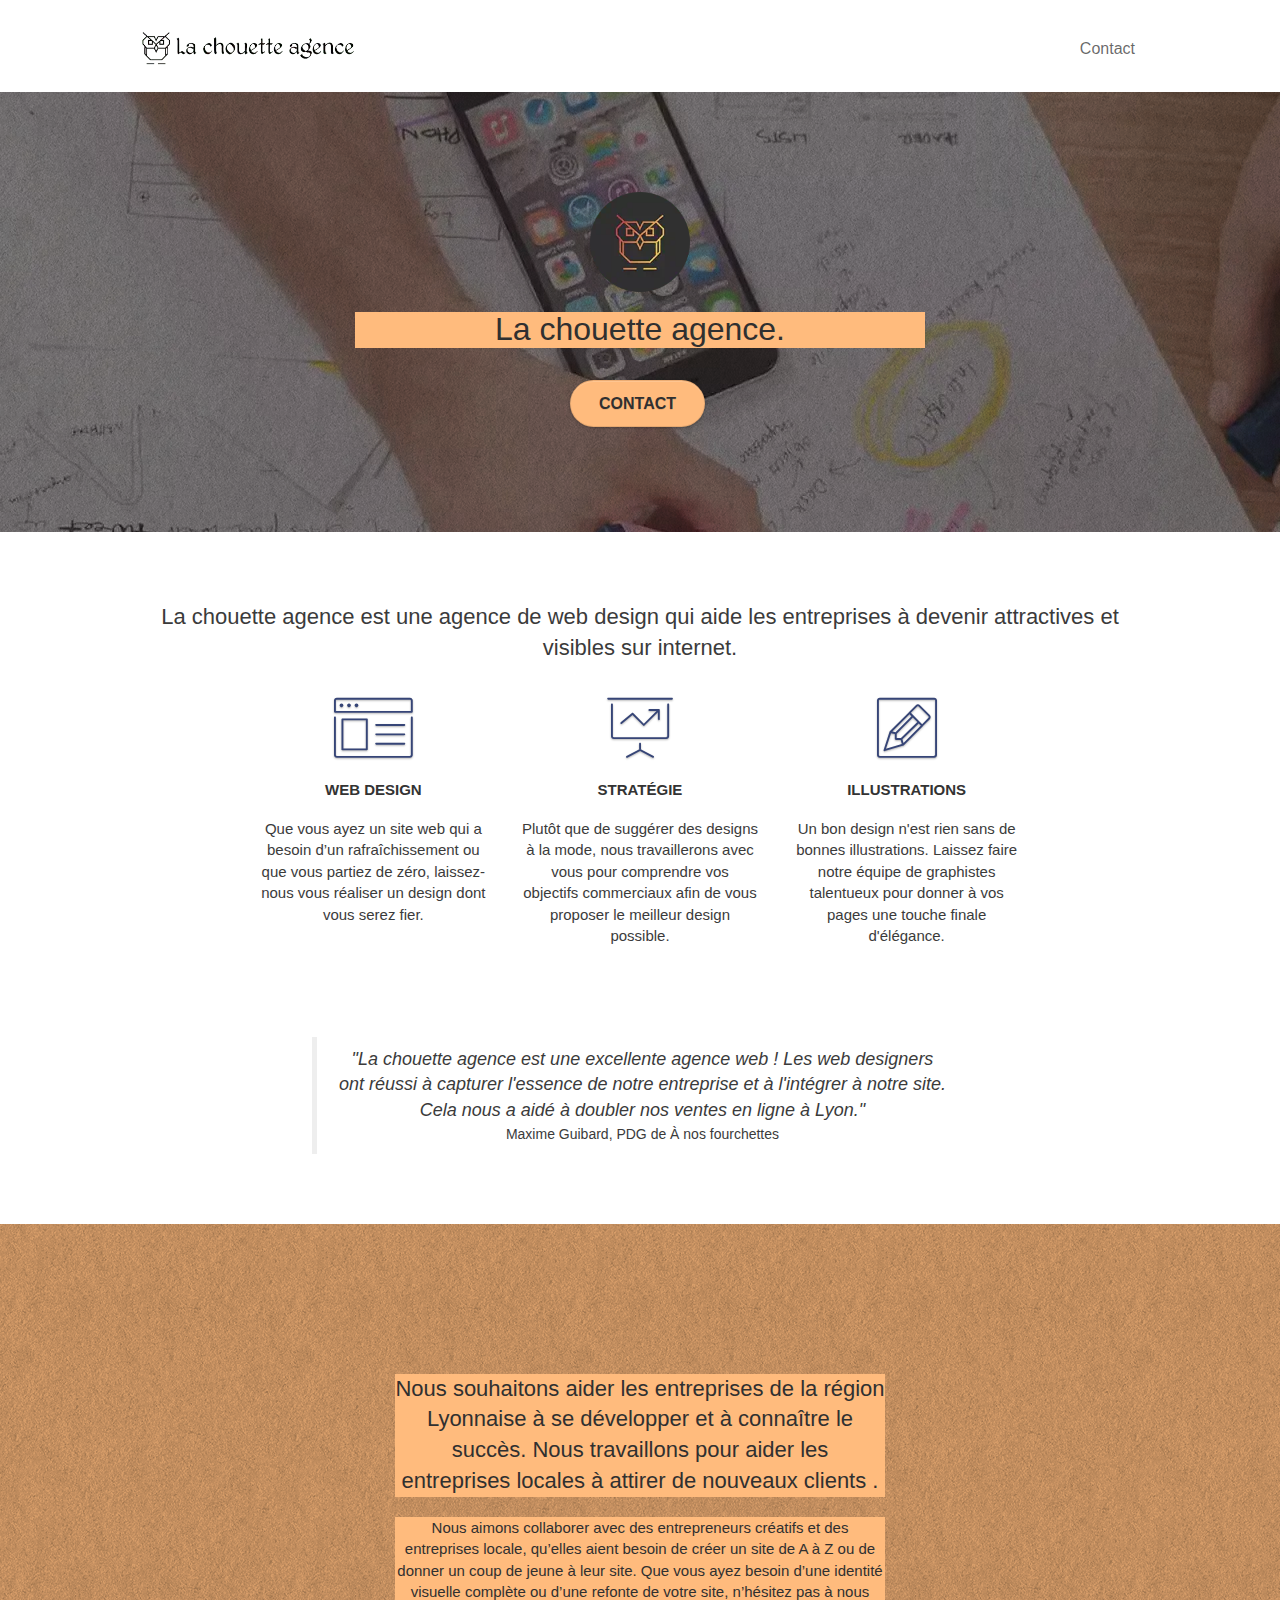
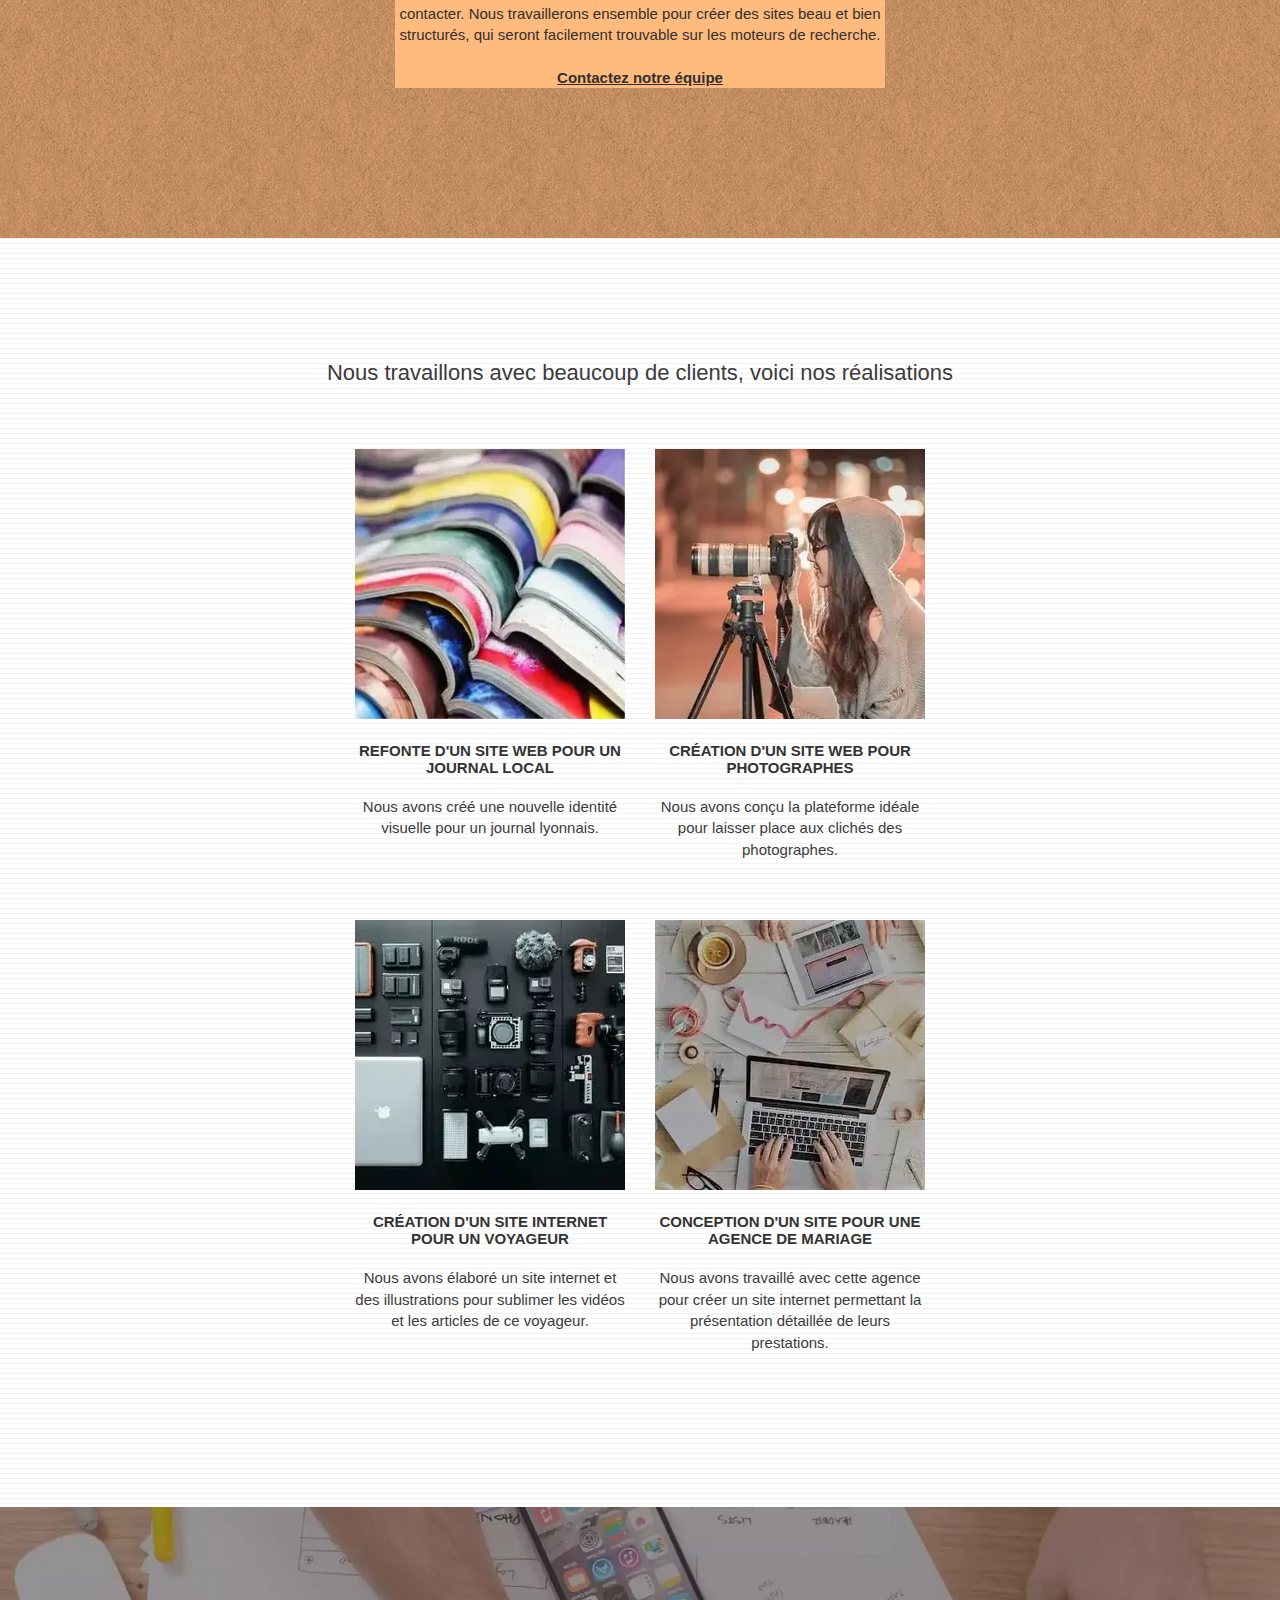
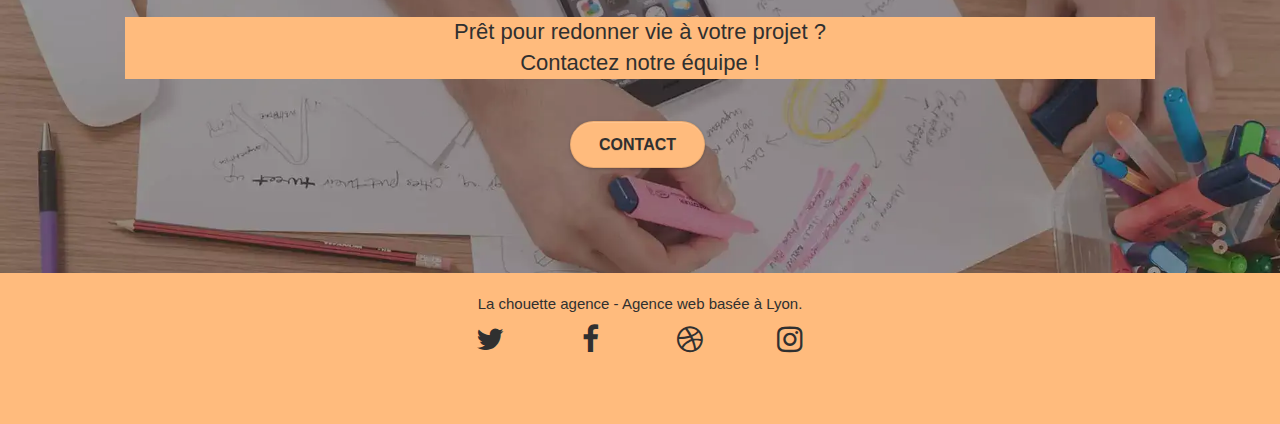
<file: index.html>
<!doctype html>
<html lang="fr">

<head>
    <meta charset="utf-8">
	<title>La chouette agence Web design à Lyon</title> 

    <meta name="description" content="La chouette agence Web design Lyon. Entreprise web design Lyon. Consultant en référencement naturel (SEO). Prestations de conseils et réalisation d’audits, stratégies, plans d’action sur mesure.">
    <meta name="keywords" content="seo, google, web, site web, site internet, agence web design lyon, agence design lyon, agence design">
	<meta name="viewport" content="width=device-width, initial-scale=1.0"/>

	<meta name="robots" content="index,follow"> 

    <link rel=”canonical” href=”https://devdx.github.io/4_robin_dessouroux_modifie/index.html” /> 

    <link rel="shortcut icon" type="image/png" href="favicon.webp">
    
	<link rel="stylesheet" type="text/css" href="./css/bootstrap.min.css">
	<link rel="stylesheet" type="text/css" href="style.min.css">
	    
    
	<link rel="stylesheet" type="text/css" href="./css/font-awesome.css">
	<link rel="stylesheet" type="text/css" href="./css/et-line.css">
	
    <!--script defer src="./js/jquery-2.1.0.min.js" ></script>
    <script defer src="./js/bootstrap.min.js" ></script>
    <script defer src="./js/blocs.min.js" ></script>        
    <script defer src="./js/jquery.touchSwipe.min.js" ></script>
    <script defer src="./js/gmaps.min.js" ></script-->

    <script defer src="./js/jquery-2.1.0.js" ></script>
    <script defer src="./js/bootstrap.js" ></script>
    <script defer src="./js/blocs.js" ></script>        
    <script defer src="./js/jquery.touchSwipe.js" ></script>
    <script defer src="./js/gmaps.js" ></script>


    
    
<!-- Analytics -->
 
<!-- Analytics END -->
    
</head>

<body>
    <!-- Principal conteneur -->
    <div class="page-container">
        
        <!-- bloc-0 --><!-- en fait, c'est le header -->
        <header class="bloc bgc-white l-bloc " id="bloc-0">
            <div class="container bloc-sm">
                <nav class="navbar row" aria-label="Menu principal">
                    <div class="navbar-header">
                        <!-- BLACK HAT ?div class="keywords" style="color:#cccccc;font-size:1px;">Agence web à paris, stratégie web, web design, illustrations, design de site web, site web, web, internet, site internet, site</div-->
                        <a class="navbar-brand" href="index.html"><img src="img/la-chouette-agence.webp" alt="Lyon web design logo agence web meilleure agence" height="40" aria-label="La chouette agence. Agence de design à Lyon" /></a>
                        <!-- BLACK HAT ?div class="keywords" style="color:#cccccc;font-size:1px;">Agence web à paris, stratégie web, web design, illustrations, design de site web, site web, web, internet, site internet, site</div-->
                        <button id="nav-toggle" type="button" class="ui-navbar-toggle navbar-toggle" data-toggle="collapse" data-target=".navbar-1">  
                            <span class="sr-only">Toggle navigation</span><span class="icon-bar"></span><span class="icon-bar"></span><span class="icon-bar"></span>
                        </button>
                    </div>
                    <div class="collapse navbar-collapse navbar-1 special-dropdown-nav">
                        <ul class="site-navigation nav navbar-nav">
                            <li>
                                <!--a href="index.html">Accueil</a--> <!-- utile ?  -->
                            </li>
                            <li> <!-- utile ?  -->
                            </li>
                            <li>
                                <a href="contact.html" aria-label="La chouette agence. Agence de design à Lyon. Contactez-nous.">Contact</a>
                            </li>
                        </ul>
                    </div>
                </nav>
            </div>
        </header>    
        <!-- bloc-0 END -->
            
        <main>

            <!-- bloc-1-presentation --><!-- section pour le SEO -->
            <section class="bloc bgc-dark-slate-blue bg-banniere d-bloc bg-t-edge bloc-bg-texture texture-paper b-parallax" id="bloc-1-hero">
                <div class="container bloc-lg">
                    <div class="row tight-width-whitespace">
                        <div class="col-sm-12">
                            <img src="img/logo.webp" class="center-block image-resize-mode" width="100" alt="La chouette agence, agence web Lyon, création logo Lyon" />
                            <h1 class="text-center hero-bloc-text tc-white ">
                                La chouette agence.
                            </h1>
                            <div class="text-center">
                                <a href="contact.html" class="btn btn-lg btn-clean btn-rd cta-hero btn-atomic-tangerine" id="cta-hero" aria-label="La chouette agence. Agence de design à Lyon. Contactez-nous.">Contact</a>
                                <!--a href="#bloc-5-cta" class="btn btn-lg btn-clean btn-rd cta-hero btn-atomic-tangerine" id="cta-hero">Contact ancre</a-->
                            </div>
                        </div>
                    </div>
                </div>
            </section>
            <!-- bloc-1-presentation END -->

            <!-- bloc-2-services --><!-- section pour le SEO -->
            <section class="bloc bgc-white l-bloc" id="bloc-2-services">
                <div class="container bloc-md">
                    <div class="row">
                        <div class="col-sm-12 text-center"> 
                            <h2>    
                                La chouette agence est une agence de web design qui aide les entreprises à devenir attractives et visibles sur internet.
                            </h2>			
                        </div>
                    </div>
                    <div class="row voffset-lg med-width-whitespace">
                        <div class="col-sm-4">
                            <div class="text-center">
                                <span class="et-icon-browser sm-shadow icon-dark-slate-blue icons icon-lg"></span>
                            </div>
                            <h3 class="mg-md text-center">
                                Web design
                            </h3>
                            <p class="text-center ">
                                Que vous ayez un site web qui a besoin d&rsquo;un rafraîchissement ou que vous partiez de zéro, laissez-nous vous réaliser un design dont vous serez fier.
                            </p>
                        </div>
                        <div class="col-sm-4">
                            <div class="text-center">
                                <span class="et-icon-presentation sm-shadow icon-dark-slate-blue icons icon-lg"></span>
                            </div>
                            <h3 class="mg-md text-center">
                                Stratégie
                            </h3>
                            <p class="text-center ">
                                Plutôt que de suggérer des designs à la mode, nous travaillerons avec vous pour comprendre vos objectifs commerciaux afin de vous proposer le meilleur design possible.<br>
                            </p>
                        </div>
                        <div class="col-sm-4">
                            <div class="text-center">
                                <span class="et-icon-edit sm-shadow icon-dark-slate-blue icons icon-lg"></span>
                            </div>
                            <h3 class="mg-md text-center">
                                Illustrations
                            </h3>
                            <p class="text-center ">
                                Un bon design n'est rien sans de bonnes illustrations. Laissez faire notre équipe de graphistes talentueux pour donner à vos pages une touche finale d'élégance.
                            </p>
                        </div>
                    </div>
                    
                    <div class="row voffset-lg voffset">
                        <div class="col-xs-12 col-md-8 col-md-offset-2 text-center">                
                                <!--img   alt="agence web, agence web paris, web design paris, stratégie web" src="img/citation.webp" /-->
                            <blockquote>
                                <p class="citation">"La chouette agence est une excellente agence web ! Les web designers ont réussi à capturer l'essence de notre entreprise et à l'intégrer à notre site. Cela nous a aidé à doubler nos ventes en ligne à Lyon."
                                </p>
                                <p class="auteur">Maxime Guibard, PDG de À nos fourchettes</p>
                            </blockquote>         
                        </div>            
                    </div>    

                </div>
            </section>
            <!-- bloc-2-services END -->

            <!-- bloc-3-what-i-do --><!--section-->
            <section class="bloc tc-white bgc-atomic-tangerine bg-presentation d-bloc bloc-bg-texture texture-paper b-parallax" id="bloc-3-what-i-do">
                <div class="container bloc-lg">
                    <div class="row tight-width-whitespace black-background">
                        <div class="col-sm-12">
                            <h2 class="mg-md text-center tc-white">
                                Nous souhaitons aider les entreprises de la région Lyonnaise à se développer et à connaître le succès. Nous travaillons pour aider les entreprises locales à attirer de nouveaux clients .<br>
                            </h2>
                            <p class="text-center tc-white">
                                Nous aimons collaborer avec des entrepreneurs créatifs et des entreprises locale, qu’elles aient besoin de créer un site de A à Z ou de donner un coup de jeune à leur site. Que vous ayez besoin d’une identité visuelle complète ou d’une refonte de votre site, n’hésitez pas à nous contacter. Nous travaillerons ensemble pour créer des sites beau et bien structurés, qui seront facilement trouvable sur les moteurs de recherche. <br><br>
                                <a class="ltc-white bold-link" href="contact.html" aria-label="La chouette agence. Agence de design à Lyon. Contactez-nous.">
                                    Contactez notre équipe  
                                </a>
                                <br>
                            </p>
                        </div>
                    </div>
                </div>
            </section>
            <!-- bloc-3-what-i-do END -->

            <!-- bloc-4-portfolio --><!--section-->
            <section class="bloc bgc-white bg-lines-h2-bg bg-repeat l-bloc" id="bloc-4-portfolio">
                <div class="container bloc-lg">
                    <div class="row">
                        <div class="col-sm-12 text-center"> 
                            <h2 id="realisations">
                                Nous travaillons avec beaucoup de clients, voici nos réalisations
                            </h2>	
                        </div>
                    </div>
                    <div class="row tight-width-whitespace portfolio-row">
                        <div class="col-sm-6">
                            <a href="#" data-lightbox="img/1.webp" data-gallery-id="gallery-1" data-caption="Refonte d'un site web pour un journal local" data-frame="snapshot-lb">
                                <img src="img/1.webp" alt="Lyon web design logo agence web meilleure agence et refonte site web journal" class="img-responsive portfolio-thumb" />
                            </a>
                            <h3 class="mg-md text-center">
                                Refonte d'un site web pour un journal local
                            </h3>
                            <p class="text-center">
                                Nous avons créé une nouvelle identité visuelle pour un journal lyonnais.
                            </p>
                        </div>
                        <div class="col-sm-6">
                            <a href="#" data-lightbox="img/2.webp" data-gallery-id="gallery-1" data-caption="Création d'un site web pour photographes" data-frame="snapshot-lb"><img src="img/2.webp" class="img-responsive portfolio-thumb" alt="Lyon web design logo agence web meilleure agence, Création d'un site web pour photographes" /></a>
                            <h3 class="mg-md text-center">
                                Création d'un site web pour photographes
                            </h3>
                            <p class="text-center">
                                Nous avons conçu la plateforme idéale pour laisser place aux clichés des photographes.
                            </p>
                        </div>
                    </div>
                    <div class="row tight-width-whitespace portfolio-row">
                        <div class="col-sm-6">
                            <a href="#" data-lightbox="img/3.webp" data-gallery-id="gallery-1" data-caption="Création d'un site internet pour un voyageur" data-frame="snapshot-lb"><img src="img/3.webp" class="img-responsive portfolio-thumb" alt="Lyon web design logo agence web meilleure agence, Création d'un site web pour voyageur"/></a>
                            <h3 class="mg-md text-center">
                                Création d'un site internet pour un voyageur
                            </h3>
                            <p class="text-center">
                                Nous avons élaboré un site internet et des illustrations pour sublimer les vidéos et les articles de ce voyageur.
                            </p>
                        </div>
                        <div class="col-sm-6">
                            <a href="#" data-lightbox="img/4.webp" data-gallery-id="gallery-1" data-caption="Conception d'un site pour une agence de mariage" data-frame="snapshot-lb"><img src="img/4.webp" class="img-responsive portfolio-thumb" alt="Lyon web design logo agence web meilleure agence, Création d'un site web pour agence de mariage" /></a>
                            <h3 class="mg-md text-center">
                                Conception d'un site pour une agence de mariage
                            </h3>
                            <p class="text-center">
                                Nous avons travaillé avec cette agence pour créer un site internet permettant la présentation détaillée de leurs prestations.
                            </p>
                        </div>
                    </div>
                </div>
            <!--/div-->
            </section>
            <!-- bloc-4-portfolio END -->

            <!-- bloc-5-cta -->
            <section class="bloc bgc-dark-slate-blue bg-banniere d-bloc bloc-bg-texture  tc-white" id="bloc-5-cta">
                <div class="container bloc-lg">
                    <div class="row">
                        <h2 class="mg-md text-center tc-white">
                            Prêt pour redonner vie à votre projet ?<br>Contactez notre équipe !
                        </h2>
                        <div class="col-sm-12 text-center">
                            <a href="contact.html" class="btn btn-atomic-tangerine btn-clean btn-rd btn-lg cta-hero">Contact</a>
                        </div>
                    </div>
                </div>
            </section>
            <!-- bloc-5-cta END -->

        </main>    
            
        <!-- Footer - bloc-8 -->
        <footer class="bloc bgc-atomic-tangerine d-bloc" id="bloc-8">
            <div class="container bloc-sm">
                <div class="row">
                    <div class="col-sm-12">
                        <p class="text-center  linkcolor">
                            La chouette agence - Agence web basée à Lyon.<br>
                        </p>
                        <div class="row row-no-gutters social">
                            <div class="col-sm-3">
                                <div class="text-center">
                                    <a class="social" href="https://twitter.com/home"  aria-label="accéder à twitter"><span class="fa fa-twitter icon-md linkcolor" ></span></a>
                                </div>
                            </div>
                            <div class="col-sm-3">
                                <div class="text-center">
                                    <a class="social" href="https://www.facebook.com/" aria-label="accéder à facebook"><span class="fa fa-facebook icon-md linkcolor"></span></a>
                                </div>
                            </div>
                            <div class="col-sm-3">
                                <div class="text-center">
                                    <a class="social" href="https://dribbble.com/" aria-label="accéder à dribbble"><span class="fa fa-dribbble icon-md linkcolor"></span></a>
                                </div>
                            </div>
                            <div class="col-sm-3">
                                <div class="text-center">
                                    <a class="social" href="https://www.instagram.com/" aria-label="accéder à instagram"><span class="fa fa-instagram icon-md linkcolor"></span></a>
                                </div>
                            </div>
                            <div class="keywords" ></div>
                        </div>
                        
                    </div>
                </div>
            </div>
        </footer>
        <!-- Footer - bloc-8 END -->

    </div>
    <!-- Principal conteneur END -->
    
    
    
   

</body>
</html>
</file>
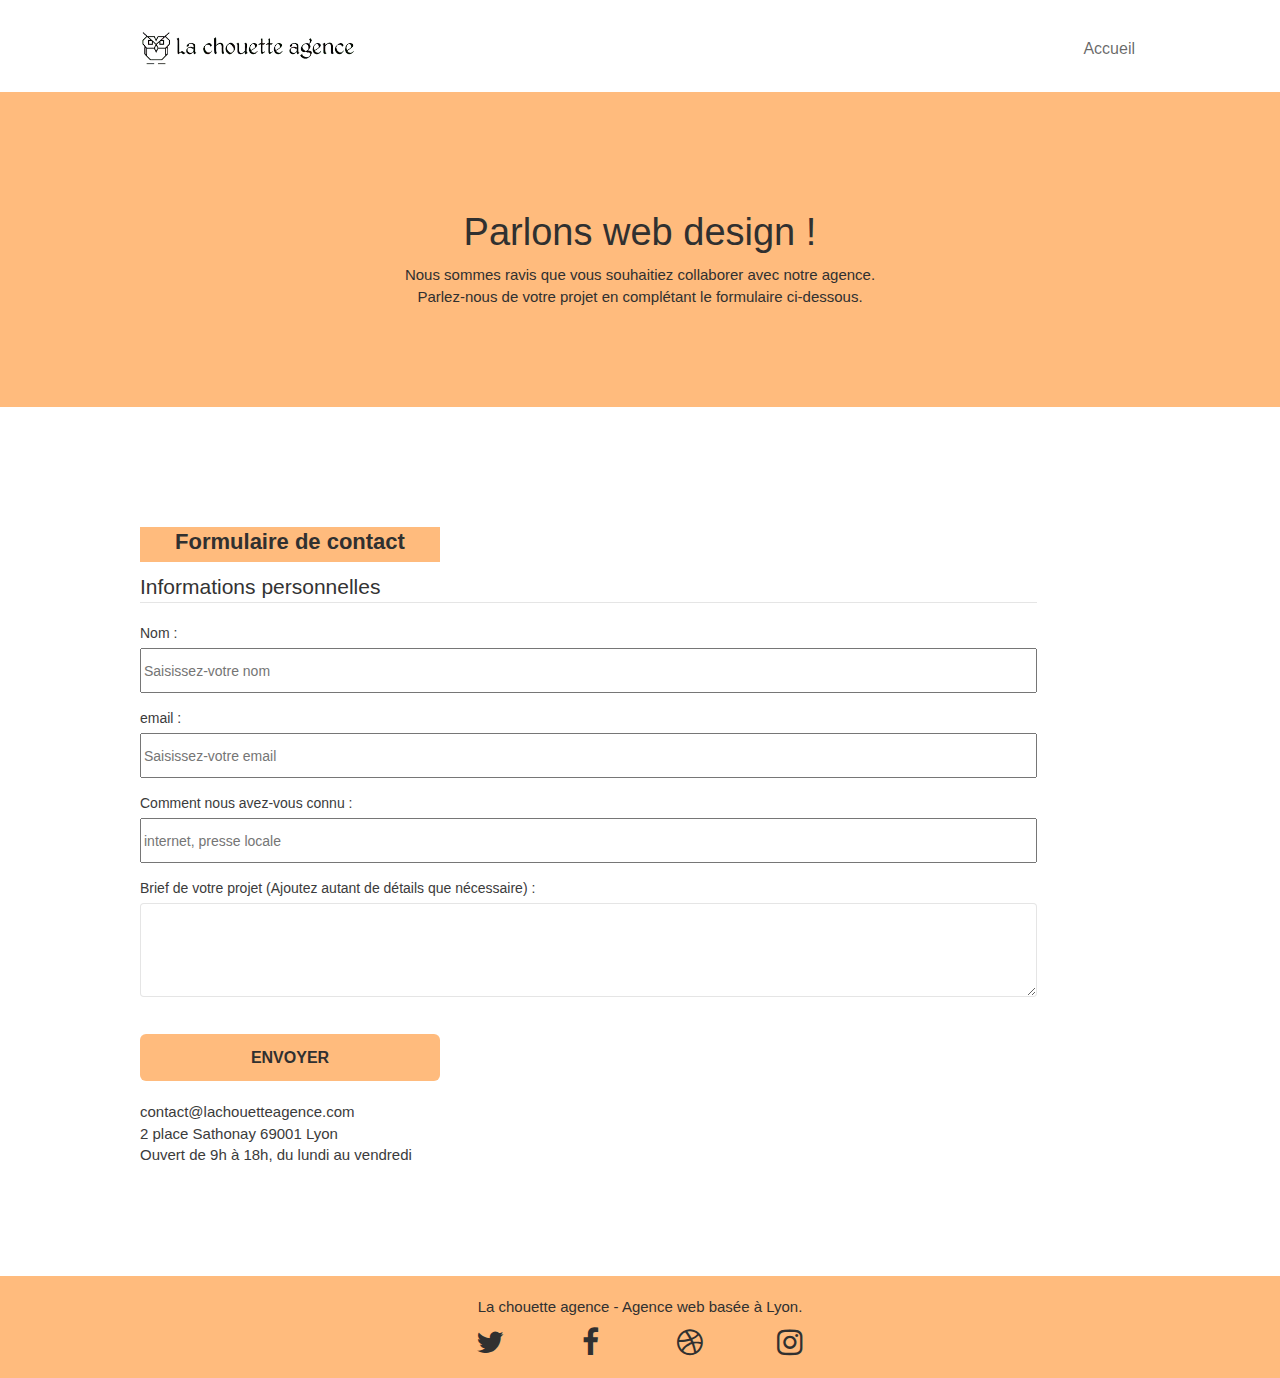
<file: page2.html>
<!doctype html>
<html lang="fr">
<head>
    <meta charset="utf-8">
	<title>La chouette agence Contact</title>
     
	<meta name="description" content="La chouette agence Web design Lyon. Entreprise web design Lyon. Consultant en référencement naturel (SEO). Prestations de conseils et réalisation d’audits, stratégies, plans d’action sur mesure.">

    <meta name="viewport" content="width=device-width, initial-scale=1.0"/>
    <link rel="shortcut icon" type="image/png" href="favicon.webp">
    
	<link rel="stylesheet" type="text/css" href="./css/bootstrap.min.css">
	<link rel="stylesheet" type="text/css" href="style.min.css">
	
	<link rel="stylesheet" type="text/css" href="./css/font-awesome.css">
	<link rel="stylesheet" type="text/css" href="./css/et-line.css">
	
	<script defer src="./js/jquery-2.1.0.min.js" ></script>
	<script defer src="./js/bootstrap.min.js" ></script>
	<script defer src="./js/blocs.min.js" ></script>
		
	<script defer src="./js/jqBootstrapValidation.min.js" ></script>
	<script defer src="./js/formHandler.min.js" ></script>
	
     

    
<!-- Analytics -->
 
<!-- Analytics END -->
    
</head>
<body>
<!-- Principal conteneur -->
	<div class="page-container">
		
	<!-- bloc-0 -->
	<header class="bloc bgc-white l-bloc " id="bloc-0">	
		<div class="container bloc-sm">
			<nav class="navbar row">
				<div class="navbar-header">
					<a class="navbar-brand" href="index.html" aria-label="Retour à l'accueil de La chouette agence. Agence de design à Lyon"><img src="img/la-chouette-agence.webp" alt="atlanta web design logo" height="40" aria-label="La chouette agence agence de design à Lyon"/></a>
					<button id="nav-toggle" type="button" class="ui-navbar-toggle navbar-toggle" data-toggle="collapse" data-target=".navbar-1">
						<span class="sr-only">Toggle navigation</span><span class="icon-bar"></span><span class="icon-bar"></span><span class="icon-bar"></span>
					</button>
				</div>
				<div class="collapse navbar-collapse navbar-1 special-dropdown-nav">
					<ul class="site-navigation nav navbar-nav">
						<li>
							<a href="index.html" aria-label="accéder à la page d'accueil">Accueil</a>
						</li>
					</ul>
				</div>
			</nav>
		</div>
	</header>
	<!-- bloc-0 END -->
	<main>
		<!-- bloc-6 -->
		<section class="bloc bg-dots-bg bg-repeat bgc-atomic-tangerine d-bloc bloc-bg-texture texture-paperP2" id="bloc-6">	
			<div class="container bloc-lg">
				<div class="row">
					<div class="col-sm-12">
						<h1 class="text-center hero-bloc-text tc-darkgrey">
							Parlons web design !
						</h1>
						<p class="text-center mg-lg tc-darkgrey tight-width-whitespace">
							Nous sommes ravis que vous souhaitiez collaborer avec notre agence.<br>
							Parlez-nous de votre projet en complétant le formulaire ci-dessous.
						</p>
					</div>
				</div>
			</div>
		</section>
		<!-- bloc-6 END -->

		<!-- bloc-7 -->
		<section class="bloc bgc-white l-bloc" id="bloc-7">
			<div class="container bloc-lg">
				<div class="row">
					
					<div class="col-sm-6 FlexCont">
					
						<h2 class="h2form">Formulaire de contact</h2>
					
										
						
						<form id="form_1"> 
							<fieldset class="FlexElt">
								<legend>Informations personnelles</legend>
								
								<label for="nom">Nom :</label> <input class="FlexElt" type="text" name="nom" required placeholder="Saisissez-votre nom" id="nom" aria-label="Saisissez-votre nom"/>   
								<br><br><br>								
								<label for="email">email :</label>
								<input class="FlexElt" type="email" name="email" required placeholder="Saisissez-votre email" id="email" aria-label="Saisissez-votre email"/> 
								<br><br><br>		
								<label for="origine">Comment nous avez-vous connu :</label>
								<input class="FlexElt" type="text" name="origine" placeholder="internet, presse locale" id="origine" aria-label="Par quel intermédiaire nous avez-vous trouvé ?" /> 
								<br><br><br>	
							
								<label for="message">Brief de votre projet (Ajoutez autant de détails que nécessaire) :</label>
								<textarea id="message" class="form-control FlexElt" name="message" rows="4" cols="50" required aria-label="décrivez votre projet"></textarea>
								
								<button class="bloc-button btn btn-lg btn-block cta-hero btn-atomic-tangerine btn-form" type="submit">
									Envoyer
								</button>
							</fieldset>
						</form>
					</div>
					<div class="col-sm-6">
						<p>
							contact@lachouetteagence.com<br>2 place Sathonay 69001 Lyon<br>Ouvert de 9h à 18h, du lundi au vendredi<br>
						</p>
					</div>
				</div>
			</div>
		<!--/div-->
		</section>

		<!-- bloc-7 END -->

		<!-- ScrollToTop Button -->
		<a class="bloc-button btn btn-d scrollToTop" onclick="scrollToTarget('1')" href="#" aria-label="retour au haut de la page"><span class="fa fa-chevron-up"></span></a>
		<!-- ScrollToTop Button END-->
	</main>

	<!-- Footer - bloc-8 -->
	<footer class="bloc bgc-atomic-tangerine d-bloc" id="bloc-8">
		<div class="container bloc-sm">
			<div class="row">
				<div class="col-sm-12">
					<p class="text-center linkcolor">
						La chouette agence - Agence web basée à Lyon.<br>
					</p>
					<div class="row row-no-gutters social">
						<div class="col-sm-3">
							<div class="text-center">
								<a class="social" href="https://twitter.com/home"  aria-label="accéder à twitter"><span class="fa fa-twitter icon-md linkcolor"></span></a>
							</div>
						</div>
						<div class="col-sm-3">
							<div class="text-center">
								<a class="social" href="https://www.facebook.com/" aria-label="accéder à facebook"><span class="fa fa-facebook icon-md linkcolor"></span></a>
							</div>
						</div>
						<div class="col-sm-3">
							<div class="text-center">
								<a class="social" href="https://dribbble.com/" aria-label="accéder à dribbble"><span class="fa fa-dribbble icon-md linkcolor"></span></a>
							</div>
						</div>
						<div class="col-sm-3">
							<div class="text-center">
								<a class="social" href="https://www.instagram.com/" aria-label="accéder à instagram"><span class="fa fa-instagram icon-md linkcolor"></span></a>
							</div>
						</div>
					</div>
				</div>
			</div>
		</div>
	</footer>
	<!-- Footer - bloc-8 END -->

	</div>
	<!-- Principal conteneur END -->
 
	

</body>
</html>
</file>
<file: css/et-line.css>
@font-face {
    font-family: et-line;
    src: url(../fonts/et-line.eot);
    src: url(../fonts/et-line.eot?#iefix) format('embedded-opentype'), url(../fonts/et-line.woff) format('woff'), url(../fonts/et-line.ttf) format('truetype'), url(../fonts/et-line.svg#et-line) format('svg');
    font-weight: 400;
    font-style: normal
}

.et-icon-adjustments,
.et-icon-alarmclock,
.et-icon-anchor,
.et-icon-aperture,
.et-icon-attachment,
.et-icon-bargraph,
.et-icon-basket,
.et-icon-beaker,
.et-icon-bike,
.et-icon-book-open,
.et-icon-briefcase,
.et-icon-browser,
.et-icon-calendar,
.et-icon-camera,
.et-icon-caution,
.et-icon-chat,
.et-icon-circle-compass,
.et-icon-clipboard,
.et-icon-clock,
.et-icon-cloud,
.et-icon-compass,
.et-icon-desktop,
.et-icon-dial,
.et-icon-document,
.et-icon-documents,
.et-icon-download,
.et-icon-dribbble,
.et-icon-edit,
.et-icon-envelope,
.et-icon-expand,
.et-icon-facebook,
.et-icon-flag,
.et-icon-focus,
.et-icon-gears,
.et-icon-genius,
.et-icon-gift,
.et-icon-global,
.et-icon-globe,
.et-icon-googleplus,
.et-icon-grid,
.et-icon-happy,
.et-icon-hazardous,
.et-icon-heart,
.et-icon-hotairballoon,
.et-icon-hourglass,
.et-icon-key,
.et-icon-laptop,
.et-icon-layers,
.et-icon-lifesaver,
.et-icon-lightbulb,
.et-icon-linegraph,
.et-icon-linkedin,
.et-icon-lock,
.et-icon-magnifying-glass,
.et-icon-map,
.et-icon-map-pin,
.et-icon-megaphone,
.et-icon-mic,
.et-icon-mobile,
.et-icon-newspaper,
.et-icon-notebook,
.et-icon-paintbrush,
.et-icon-paperclip,
.et-icon-pencil,
.et-icon-phone,
.et-icon-picture,
.et-icon-pictures,
.et-icon-piechart,
.et-icon-presentation,
.et-icon-pricetags,
.et-icon-printer,
.et-icon-profile-female,
.et-icon-profile-male,
.et-icon-puzzle,
.et-icon-quote,
.et-icon-recycle,
.et-icon-refresh,
.et-icon-ribbon,
.et-icon-rss,
.et-icon-sad,
.et-icon-scissors,
.et-icon-scope,
.et-icon-search,
.et-icon-shield,
.et-icon-speedometer,
.et-icon-strategy,
.et-icon-streetsign,
.et-icon-tablet,
.et-icon-target,
.et-icon-telescope,
.et-icon-toolbox,
.et-icon-tools,
.et-icon-tools-2,
.et-icon-trophy,
.et-icon-tumblr,
.et-icon-twitter,
.et-icon-upload,
.et-icon-video,
.et-icon-wallet,
.et-icon-wine {
    font-family: et-line;
    speak: none;
    font-style: normal;
    font-weight: 400;
    font-variant: normal;
    text-transform: none;
    line-height: 1;
    -webkit-font-smoothing: antialiased;
    -moz-osx-font-smoothing: grayscale;
    display: inline-block
}

.et-icon-mobile:before {
    content: "\e000"
}

.et-icon-laptop:before {
    content: "\e001"
}

.et-icon-desktop:before {
    content: "\e002"
}

.et-icon-tablet:before {
    content: "\e003"
}

.et-icon-phone:before {
    content: "\e004"
}

.et-icon-document:before {
    content: "\e005"
}

.et-icon-documents:before {
    content: "\e006"
}

.et-icon-search:before {
    content: "\e007"
}

.et-icon-clipboard:before {
    content: "\e008"
}

.et-icon-newspaper:before {
    content: "\e009"
}

.et-icon-notebook:before {
    content: "\e00a"
}

.et-icon-book-open:before {
    content: "\e00b"
}

.et-icon-browser:before {
    content: "\e00c"
}

.et-icon-calendar:before {
    content: "\e00d"
}

.et-icon-presentation:before {
    content: "\e00e"
}

.et-icon-picture:before {
    content: "\e00f"
}

.et-icon-pictures:before {
    content: "\e010"
}

.et-icon-video:before {
    content: "\e011"
}

.et-icon-camera:before {
    content: "\e012"
}

.et-icon-printer:before {
    content: "\e013"
}

.et-icon-toolbox:before {
    content: "\e014"
}

.et-icon-briefcase:before {
    content: "\e015"
}

.et-icon-wallet:before {
    content: "\e016"
}

.et-icon-gift:before {
    content: "\e017"
}

.et-icon-bargraph:before {
    content: "\e018"
}

.et-icon-grid:before {
    content: "\e019"
}

.et-icon-expand:before {
    content: "\e01a"
}

.et-icon-focus:before {
    content: "\e01b"
}

.et-icon-edit:before {
    content: "\e01c"
}

.et-icon-adjustments:before {
    content: "\e01d"
}

.et-icon-ribbon:before {
    content: "\e01e"
}

.et-icon-hourglass:before {
    content: "\e01f"
}

.et-icon-lock:before {
    content: "\e020"
}

.et-icon-megaphone:before {
    content: "\e021"
}

.et-icon-shield:before {
    content: "\e022"
}

.et-icon-trophy:before {
    content: "\e023"
}

.et-icon-flag:before {
    content: "\e024"
}

.et-icon-map:before {
    content: "\e025"
}

.et-icon-puzzle:before {
    content: "\e026"
}

.et-icon-basket:before {
    content: "\e027"
}

.et-icon-envelope:before {
    content: "\e028"
}

.et-icon-streetsign:before {
    content: "\e029"
}

.et-icon-telescope:before {
    content: "\e02a"
}

.et-icon-gears:before {
    content: "\e02b"
}

.et-icon-key:before {
    content: "\e02c"
}

.et-icon-paperclip:before {
    content: "\e02d"
}

.et-icon-attachment:before {
    content: "\e02e"
}

.et-icon-pricetags:before {
    content: "\e02f"
}

.et-icon-lightbulb:before {
    content: "\e030"
}

.et-icon-layers:before {
    content: "\e031"
}

.et-icon-pencil:before {
    content: "\e032"
}

.et-icon-tools:before {
    content: "\e033"
}

.et-icon-tools-2:before {
    content: "\e034"
}

.et-icon-scissors:before {
    content: "\e035"
}

.et-icon-paintbrush:before {
    content: "\e036"
}

.et-icon-magnifying-glass:before {
    content: "\e037"
}

.et-icon-circle-compass:before {
    content: "\e038"
}

.et-icon-linegraph:before {
    content: "\e039"
}

.et-icon-mic:before {
    content: "\e03a"
}

.et-icon-strategy:before {
    content: "\e03b"
}

.et-icon-beaker:before {
    content: "\e03c"
}

.et-icon-caution:before {
    content: "\e03d"
}

.et-icon-recycle:before {
    content: "\e03e"
}

.et-icon-anchor:before {
    content: "\e03f"
}

.et-icon-profile-male:before {
    content: "\e040"
}

.et-icon-profile-female:before {
    content: "\e041"
}

.et-icon-bike:before {
    content: "\e042"
}

.et-icon-wine:before {
    content: "\e043"
}

.et-icon-hotairballoon:before {
    content: "\e044"
}

.et-icon-globe:before {
    content: "\e045"
}

.et-icon-genius:before {
    content: "\e046"
}

.et-icon-map-pin:before {
    content: "\e047"
}

.et-icon-dial:before {
    content: "\e048"
}

.et-icon-chat:before {
    content: "\e049"
}

.et-icon-heart:before {
    content: "\e04a"
}

.et-icon-cloud:before {
    content: "\e04b"
}

.et-icon-upload:before {
    content: "\e04c"
}

.et-icon-download:before {
    content: "\e04d"
}

.et-icon-target:before {
    content: "\e04e"
}

.et-icon-hazardous:before {
    content: "\e04f"
}

.et-icon-piechart:before {
    content: "\e050"
}

.et-icon-speedometer:before {
    content: "\e051"
}

.et-icon-global:before {
    content: "\e052"
}

.et-icon-compass:before {
    content: "\e053"
}

.et-icon-lifesaver:before {
    content: "\e054"
}

.et-icon-clock:before {
    content: "\e055"
}

.et-icon-aperture:before {
    content: "\e056"
}

.et-icon-quote:before {
    content: "\e057"
}

.et-icon-scope:before {
    content: "\e058"
}

.et-icon-alarmclock:before {
    content: "\e059"
}

.et-icon-refresh:before {
    content: "\e05a"
}

.et-icon-happy:before {
    content: "\e05b"
}

.et-icon-sad:before {
    content: "\e05c"
}

.et-icon-facebook:before {
    content: "\e05d"
}

.et-icon-twitter:before {
    content: "\e05e"
}

.et-icon-googleplus:before {
    content: "\e05f"
}

.et-icon-rss:before {
    content: "\e060"
}

.et-icon-tumblr:before {
    content: "\e061"
}

.et-icon-linkedin:before {
    content: "\e062"
}

.et-icon-dribbble:before {
    content: "\e063"
}
</file>
<file: style.min.css>
body{margin:0;padding:0;background:#fff;overflow-x:hidden;-webkit-font-smoothing:antialiased;-moz-osx-font-smoothing:grayscale}.citation{display:flex;justify-content:center;margin:0 auto;font-style:italic;font-size:18px}.auteur{margin:0 auto;font-size:14px}figure{display:flex;flex-flow:column;padding:5px;min-width:220px;margin:auto}.keywords{margin-bottom:30px;min-height:50px}.linkcolor{color:#303030!important;background-color:#ffbb7d}.d-bloc a:hover .icon-md{color:#4400a2!important}.FlexCont{display:flex;flex-direction:column;min-width:200px;width:90%;color:#000}.FlexElt{display:flex;flex-direction:row;flex-wrap:wrap;min-width:200px;width:100%;margin-bottom:15px;color:#000}.btn-form{max-width:300px}.h2form{max-width:300px;height:35px;color:#303030;font-weight:700;background-color:#ffbb7d;text-align:center}a,button{transition:all .3s ease-in-out;outline:0!important}a:hover{text-decoration:none;cursor:pointer}.bloc{width:100%;clear:both;background:50% 50% no-repeat;padding:0 50px;-webkit-background-size:cover;-moz-background-size:cover;-o-background-size:cover;background-size:cover;position:relative}.bloc .container{padding-left:0;padding-right:0}.bloc-lg{padding:100px 50px}.bloc-md{padding:50px}.bloc-sm{padding:20px 50px}.bg-b-edge,.bg-bl-edge,.bg-br-edge,.bg-center,.bg-l-edge,.bg-r-edge,.bg-repeat,.bg-t-edge,.bg-tl-edge,.bg-tr-edge{-webkit-background-size:auto!important;-moz-background-size:auto!important;-o-background-size:auto!important;background-size:auto!important}.bg-repeat{background:repeat}.bg-t-edge{background:top no-repeat}.bloc-bg-texture::before{content:"";background-size:2px 2px;position:absolute;top:0;bottom:0;left:0;right:0}.texture-paper::before{background:url(img/texture-paper.webp);background-size:280px 280px}.texture-paperP2::before{background:#ffbb7d!important;background-size:280px 280px}.b-parallax{background-attachment:fixed}.d-bloc{color:rgba(255,255,255,.7)}.d-bloc button:hover{color:rgba(255,255,255,.9)}.d-bloc .icon-round,.d-bloc .icon-rounded,.d-bloc .icon-semi-rounded-a,.d-bloc .icon-semi-rounded-b,.d-bloc .icon-square{border-color:rgba(255,255,255,.9)}.d-bloc .divider-h span{border-color:rgba(255,255,255,.2)}.d-bloc .a-btn,.d-bloc .navbar a,.d-bloc .navbar-brand,.d-bloc a .icon-lg,.d-bloc a .icon-sm,.d-bloc a .icon-xl,.d-bloc h1 a,.d-bloc h2 a,.d-bloc h3 a,.d-bloc h4 a,.d-bloc h5 a,.d-bloc h6 a{color:rgba(255,255,255,.6)}.d-bloc .a-btn:hover,.d-bloc .navbar a:hover,.d-bloc .navbar-brand:hover,.d-bloc a:hover .icon-lg,.d-bloc a:hover .icon-sm,.d-bloc a:hover .icon-xl,.d-bloc h1 a:hover,.d-bloc h2 a:hover,.d-bloc h3 a:hover,.d-bloc h4 a:hover,.d-bloc h5 a:hover,.d-bloc h6 a:hover,.d-bloc p a:hover{color:#fff}.d-bloc .navbar-toggle .icon-bar{background:#fff}.d-bloc .btn-wire,.d-bloc .btn-wire:hover{color:#fff;border-color:#fff}.d-bloc .panel{color:rgba(0,0,0,.5)}.d-bloc .panel button:hover{color:rgba(0,0,0,.7)}.d-bloc .panel icon{border-color:rgba(0,0,0,.7)}.d-bloc .panel .divider-h span{border-color:rgba(0,0,0,.1)}.d-bloc .panel .a-btn{color:rgba(0,0,0,.6)}.d-bloc .panel .a-btn:hover{color:#000}.d-bloc .panel .btn-wire,.d-bloc .panel .btn-wire:hover{color:rgba(0,0,0,.7);border-color:rgba(0,0,0,.3)}.d-bloc .panel,.l-bloc{color:rgba(0,0,0,.5)}.d-bloc .panel button:hover,.l-bloc button:hover{color:rgba(0,0,0,.7)}.l-bloc .icon-round,.l-bloc .icon-rounded,.l-bloc .icon-semi-rounded-a,.l-bloc .icon-semi-rounded-b,.l-bloc .icon-square{border-color:rgba(0,0,0,.7)}.d-bloc .panel .divider-h span,.l-bloc .divider-h span{border-color:rgba(0,0,0,.1)}.d-bloc .panel .a-btn,.l-bloc .a-btn,.l-bloc .navbar a,.l-bloc .navbar-brand,.l-bloc a .icon-lg,.l-bloc a .icon-md,.l-bloc a .icon-sm,.l-bloc a .icon-xl,.l-bloc h1 a,.l-bloc h2 a,.l-bloc h3 a,.l-bloc h4 a,.l-bloc h5 a,.l-bloc h6 a,.l-bloc p a{color:rgba(0,0,0,.6)}.d-bloc .panel .a-btn:hover,.l-bloc .a-btn:hover,.l-bloc .navbar a:hover,.l-bloc .navbar-brand:hover,.l-bloc a:hover .icon-lg,.l-bloc a:hover .icon-md,.l-bloc a:hover .icon-sm,.l-bloc a:hover .icon-xl,.l-bloc h1 a:hover,.l-bloc h2 a:hover,.l-bloc h3 a:hover,.l-bloc h4 a:hover,.l-bloc h5 a:hover,.l-bloc h6 a:hover,.l-bloc p a:hover{color:#000}.l-bloc .navbar-toggle .icon-bar{color:rgba(0,0,0,.6)}.d-bloc .panel .btn-wire,.d-bloc .panel .btn-wire:hover,.l-bloc .btn-wire,.l-bloc .btn-wire:hover{color:rgba(0,0,0,.7);border-color:rgba(0,0,0,.3)}.voffset{margin-top:30px}.voffset-lg{margin-top:80px}.row-no-gutters{margin-right:0;margin-left:0}.row.row-no-gutters>[class*=" col-"],.row.row-no-gutters>[class^=col-]{padding-right:0;padding-left:0}#bloc-1-hero h1{font-size:32px}.navbar{margin-bottom:0;z-index:1}.navbar-brand{height:auto;padding:3px 15px;font-size:25px;font-weight:400;font-weight:600;line-height:44px}.navbar-brand img{max-height:200px;margin:0 5px 0 0;display:inline}.navbar-brand img[src$=svg]{min-width:100px}.nav-center .navbar-brand img{margin:0}.navbar .nav{padding-top:2px;margin-right:-16px;float:right;z-index:1}.nav>li{float:left;margin-top:4px;font-size:16px}.navbar-nav .open .dropdown-menu>li>a{text-align:inherit}.nav>li a:focus,.nav>li a:hover{background:0 0}.navbar-toggle{margin:10px 10px 0 0;border:0}.navbar-toggle:hover{background:0 0!important}.navbar-toggle .icon-bar{background-color:rgba(0,0,0,.5);width:26px}.nav-invert .navbar .nav{float:left}.nav-invert .navbar-brand,.nav-invert .navbar-header{float:right;position:relative;z-index:2}@media (min-width:768px){.site-navigation{position:absolute;top:50%;right:20px;transform:translate(0,-50%);-webkit-transform:translateY(-50%)}.nav>li .dropdown-menu a,.nav>li .dropdown-menu a:hover{color:#484848}.nav-invert .site-navigation{left:0;right:0}.nav-center{text-align:center}.nav-center .navbar-header{width:100%}.nav-center .nav>li,.nav-center .navbar-brand,.nav-center .navbar-header{float:none;display:inline-block}.nav-center .site-navigation{position:relative;width:100%;right:0;margin-right:0;margin-top:20px}.nav-center.mini-nav .navbar-toggle{float:none;margin:10px auto 0}}.nav>li>.dropdown a{background:0 0!important;display:block;padding:14px 15px}nav .caret{margin:0 5px}.dropdown-menu .dropdown-menu{top:-8px;left:100%}.dropdown-menu .dropmenu-flow-right{top:100%;left:0;margin-left:-1px;border-top-left-radius:0;border-top-right-radius:0}.dropdown-menu .dropdown span{border:4px solid #000;border-top-color:transparent;border-right-color:transparent;border-bottom-color:transparent;margin:6px -5px 0 0!important;float:right}.mg-md{margin-top:10px;margin-bottom:20px}.mg-lg{margin-top:10px;margin-bottom:40px}.btn{margin:0 5px 5px 0}.btn.pull-right{margin:0 0 5px 5px}.btn-d,.btn-d:focus,.btn-d:hover{color:#fff;background:rgba(0,0,0,.3)}button{outline:0!important}.btn-rd{border-radius:40px}.btn-clean{border:1px solid rgba(0,0,0,.08);border-bottom-color:rgba(0,0,0,.1);text-shadow:0 1px 0 rgba(0,0,1,.1);box-shadow:0 1px 3px rgba(0,0,1,.25),inset 0 1px 0 0 rgba(255,255,255,.15)}.icon-md{font-size:30px!important}.icon-lg{font-size:60px!important}.sm-shadow{text-shadow:0 1px 2px rgba(0,0,0,.3)}.panel-sq,.panel-sq .panel-footer,.panel-sq .panel-heading{border-radius:0}.panel-rd{border-radius:30px}.panel-rd .panel-heading{border-radius:29px 29px 0 0}.panel-rd .panel-footer{border-radius:0 0 29px 29px}.form-control{border-color:rgba(0,0,0,.1);box-shadow:none}.scrollToTop{width:40px;height:40px;position:fixed;bottom:20px;right:20px;opacity:0;z-index:500;transition:all .3s ease-in-out}.scrollToTop span{margin-top:6px}.showScrollTop{font-size:14px;opacity:1}a[data-lightbox]{position:relative;display:block;text-align:center}a[data-lightbox]:hover::before{content:"+";font-family:HelveticaNeue-Light,"Helvetica Neue Light","Helvetica Neue",Helvetica,Arial;font-size:32px;width:50px;height:50px;margin-left:-25px;border-radius:50%;background:rgba(0,0,0,.6);color:#fff;font-weight:100;z-index:1;position:absolute;top:50%;transform:translateY(-50%);-webkit-transform:translateY(-50%)}a[data-lightbox]:hover img{opacity:.6;-webkit-animation-fill-mode:none;animation-fill-mode:none}#lightbox-modal{display:flex;align-items:center}#lightbox-modal .modal-dialog{width:90%;max-width:900px;margin:0 auto 0}#lightbox-modal .modal-dialog img{max-height:90vh;margin:0 auto}.lightbox-caption{padding:20px;color:#fff;background:rgba(0,0,0,.5);position:absolute;left:15px;right:15px;bottom:5px}.close-lightbox{color:#fff;font-size:30px;position:absolute;top:20px;right:20px;z-index:20;background:rgba(0,0,0,.5);border:none;line-height:30px;padding:0 9px 5px;opacity:.3}.close-lightbox:hover,.next-lightbox:hover,.prev-lightbox:hover{opacity:1;color:#fff}.next-lightbox,.prev-lightbox{font-size:20px;color:rgba(255,255,255,.9);background:rgba(0,0,0,.5);transition:all .2s ease-in-out;position:absolute;top:45%;z-index:1;opacity:.4}.next-lightbox{padding:6px 8px 1px 13px;right:25px}.prev-lightbox{padding:6px 13px 1px 10px;left:25px}.snapshot-lb .modal-body{padding-bottom:45px}.snapshot-lb .lightbox-caption{padding:0;color:rgba(0,0,0,.5);background:0 0}.btn,a,h1,h2,h3,h4,h5,h6,label,p{font-family:helvetica;font-weight:400;color:#3b3b3b}.container{max-width:1000px}.hero-bloc-text{font-size:38px}.hero-bloc-text-sub{font-size:36px}.statement-bloc-text{line-height:26px;font-style:italic;font-size:20px;text-align:center;font-weight:lighter;max-width:520px;margin:auto auto auto auto}p{font-size:15px}.tight-width-whitespace{max-width:600px;margin:auto auto auto auto}.h1{font-size:20px;font-family:"Open Sans"}.cta-hero{margin-top:22px;color:#fff!important;text-transform:uppercase;padding:12px 28px 12px 28px;font-size:16px;font-weight:700}.social{max-width:400px;min-width:48px;margin:auto auto auto auto}h2{font-size:22px;line-height:1.4em}h3{font-size:15px;text-transform:uppercase;font-weight:700;color:#333!important}.med-width-whitespace{max-width:800px;margin:auto auto auto auto;box-shadow:0 0 0 #000}h1{color:#333!important}h4{color:#333!important}.icons{margin-bottom:14px;margin-top:24px}.white{color:#fff!important}.portfolio-thumb{margin-bottom:24px;max-width:270px;width:100%;max-height:270px;height:100%;margin-left:auto;margin-right:auto}.portfolio-row{margin-bottom:44px;margin-top:50px}.avatar{box-shadow:0 4px 9px rgba(0,0,0,.3)}.black-background{background-color:#ffbb7d;color:#303030;padding:40px 40px 40px 40px}.bold-link{font-weight:900;text-decoration:underline!important}a.ltc-white:hover{background-color:#c27956;color:#fff!important}.bgc-white{background-color:#fff}.bgc-dark-slate-blue{background-color:#364577}.bgc-atomic-tangerine{background-color:#ffbb7d}.tc-white{background-color:#ffbb7d;color:#303030!important}.tc-darkgrey{color:#303030!important}.btn-atomic-tangerine{background-color:#ffbb7d;color:#303030!important}.btn-atomic-tangerine:hover{background:#c27956!important;color:#fff!important}.ltc-white{background-color:#ffbb7d;color:#303030!important}.ltc-white:hover{color:#ccc!important}.ltc-atomic-tangerine{color:#f3976c!important}.ltc-atomic-tangerine:hover{color:#c27956!important}.icon-dark-slate-blue{color:#364577!important;border-color:#364577!important}.bg-dots-bg{background-image:url(img/dots-bg.webp)}.bg-lines-h2-bg{background-image:url(img/lines-h2-bg.webp)}.bg-banniere{background-image:url(img/la-chouette-agence-banniere.webp)}.bg-presentation{background-image:url(img/image-de-presentation.webp)}@media (max-width:1024px){.bloc{padding-left:20px;padding-right:20px}.bloc-tile-2.full-width-bloc .container,.bloc-tile-3.full-width-bloc .container,.bloc-tile-4.full-width-bloc .container,.bloc.full-width-bloc{padding-left:0;padding-right:0}}@media (max-width:992px) and (min-width:768px){.navbar .nav{max-width:80%}.nav-center.navbar .nav{max-width:100%}}@media only screen and (min-width:768px) and (max-width:1024px) and (orientation:landscape){.b-parallax{background-attachment:scroll}}@media only screen and (min-width:1024px) and (max-width:1366px) and (-webkit-min-device-pixel-ratio:1.5){.b-parallax{background-attachment:scroll}}@media (max-width:991px){.container{width:100%}.b-parallax{background-attachment:scroll}#hero-bloc,.page-container{overflow-x:hidden;position:relative}.bloc-group,.bloc-group .bloc{display:block;width:100%}.bloc-fill-screen .fill-bloc-bottom-edge,.bloc-fill-screen .fill-bloc-top-edge{padding:0 20px}}@media (max-width:767px){.page-container{overflow-x:hidden;position:relative}#disqus_thread,h1,h2,h3,h4,h5,h6,p{padding-left:10px!important;padding-right:10px!important}.b-parallax{background-attachment:scroll}.navbar .nav{padding-top:0;border-top:1px solid rgba(0,0,0,.2);float:none!important}.navbar.row{margin-left:0;margin-right:0}.site-navigation{position:inherit;transform:none;-webkit-transform:none;-ms-transform:none}.nav>li{margin-top:0;border-bottom:1px solid rgba(0,0,0,.1);background:rgba(0,0,0,.05);text-align:left;padding-left:15px;width:100%}.nav>li:hover{background:rgba(0,0,0,.08)}.dropdown .dropdown a .caret{float:none;margin:5px 0 0 10px!important;border:4px solid #000;border-bottom-color:transparent;border-right-color:transparent;border-left-color:transparent}#hero-bloc .navbar .nav{background:rgba(0,0,0,.8)}#hero-bloc .navbar .nav a{color:rgba(255,255,255,.6)}.hero{padding:50px 0}.hero-nav{left:-1px;right:-1px}.navbar-collapse{padding:0;overflow-x:hidden;-webkit-box-shadow:none;box-shadow:none}.navbar-brand img{max-height:40px;width:auto}.nav-invert .navbar-header{float:none;width:100%}.nav-invert .navbar-toggle{float:left;margin-left:10px}.bloc{padding-left:0;padding-right:0}.bloc-lg,.bloc-xl,.bloc-xxl{padding:40px 0}.h2form{margin-left:2px}.bloc-md,.bloc-sm{padding-left:0;padding-right:0}.bloc-fill-screen .fill-bloc-bottom-edge,.bloc-fill-screen .fill-bloc-top-edge,.bloc-tile-2 .container,.bloc-tile-3 .container,.bloc-tile-4 .container{padding-left:0;padding-right:0}.a-block{padding:0 10px}.btn-dwn{display:none}.voffset{margin-top:5px}.voffset-md{margin-top:20px}.voffset-lg{margin-top:30px}form{padding:5px}.close-lightbox{display:inline-block}.blocsapp-device-iphone5{background-size:216px 425px;padding-top:60px;width:216px;height:425px}.blocsapp-device-iphone5 img{width:180px;height:320px}}@media (max-width:400px){.bloc{padding-left:0;padding-right:0}}@media (max-width:767px){.bloc-mob-center-text{text-align:center}}
</file>
